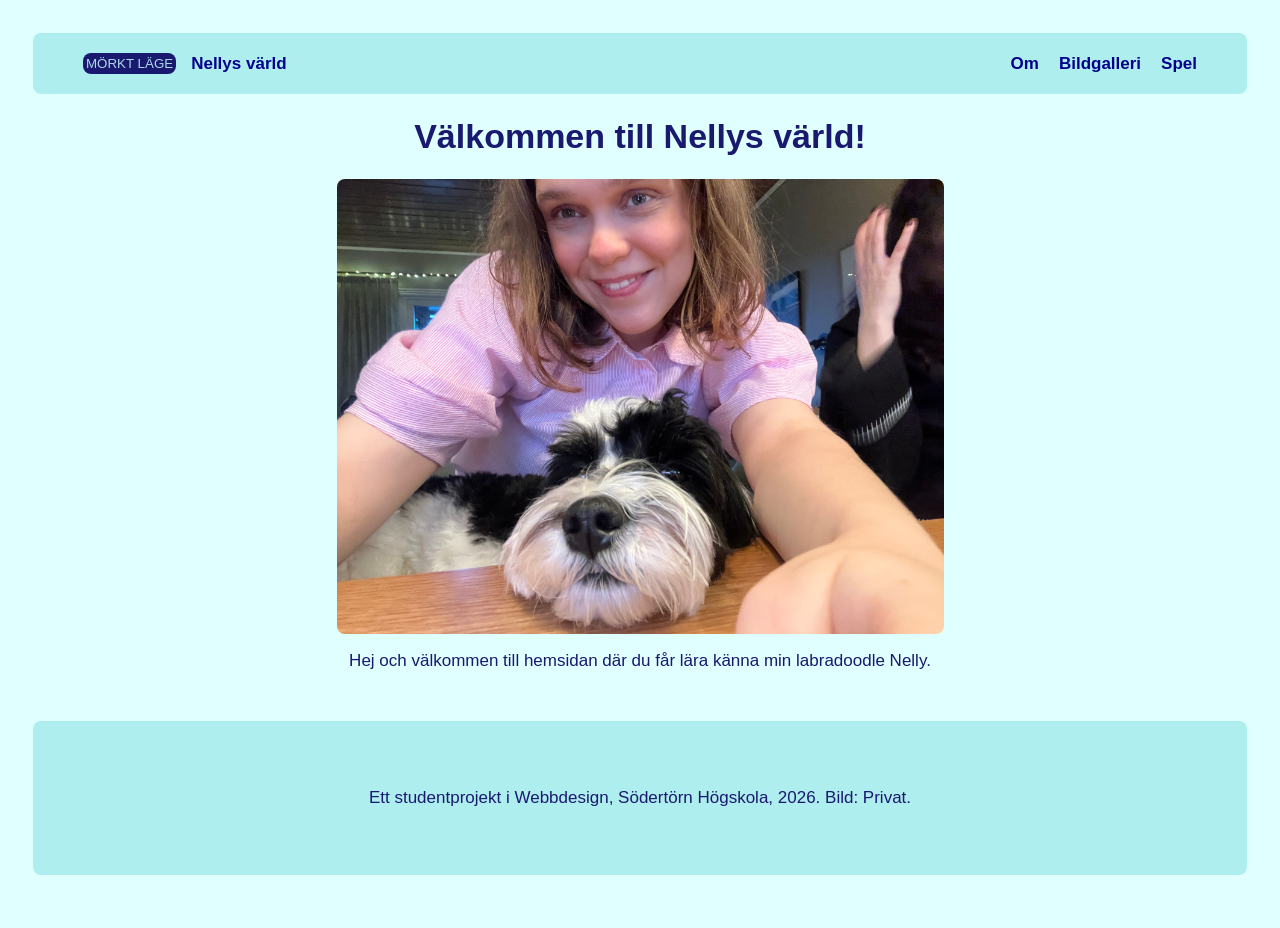
<file: index.html>
<!doctype html>
<html lang="sv">
  <head>
    <meta charset="UTF-8" />
    <meta name="viewport" content="width=device-width, initial-scale=1.0" />
    <title>Nellys värld</title>

    <!-- Favicon -->
    <link rel="icon" type="image/x-icon" href="./images/Dog_Paw_Print.png" />

    <!-- Style sheet -->
    <link rel="stylesheet" href="styles.css" />

    <!-- JavaScript -->
    <script src="scripts.js"></script>
  </head>

  <body>
     <!-- Header -->
    <header>
      <div class="header-left">
        <button id="dark-button" onclick="toggleDarkMode()">MÖRKT LÄGE</button> <!-- Dark-mode -->
        <a href="index.html">Nellys värld</a>
      </div>

      <!-- Navigation -->
      <nav>
        <a href="about.html">Om </a>
        <a href="galleri.html">Bildgalleri </a>
        <a href="godis.html">Spel </a>
      </nav>
    </header>

    <!-- Main content -->
    <main>
      <h1>Välkommen till Nellys värld!</h1>

      <section>
        <div id="image-container">
          <img
            src="./images/jagochnelly.jpg"
            alt="Labradoodlen Nelly och jag."
          />
        </div>

        <p>
          Hej och välkommen till hemsidan där du får lära känna min labradoodle Nelly.
        </p>
      </section>
    </main>

    <!-- Footer -->
    <footer>
      <p>
        Ett studentprojekt i Webbdesign, Södertörn Högskola, 2026. Bild: Privat.
      </p>
    </footer>
  </body>
</html>
</file>
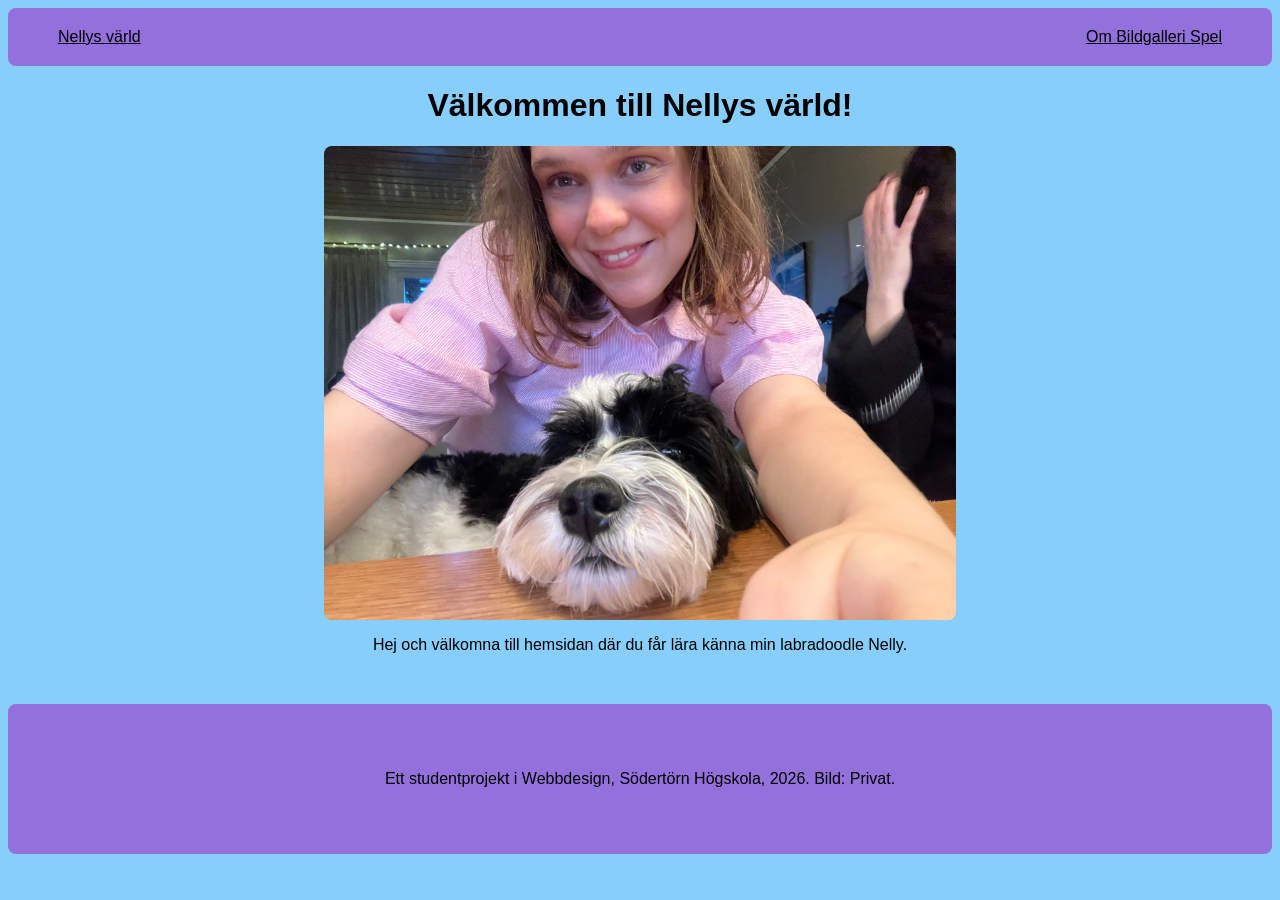
<file: Webbdesign/index.html>
<!doctype html>
<html lang="sv">
  <head>
    <meta charset="UTF-8" />
    <meta name="viewport" content="width=device-width, initial-scale=1.0" />
    <title>Nellys värld</title>

    <!-- Favicon -->
    <link rel="icon" type="image/x-icon" href="./images/Nellyfotboll.jpg" />

    <!-- Style sheet -->
    <link rel="stylesheet" href="styles.css" />
  </head>

  <body>
    <!-- Header -->
    <header>
      <a href="index.html">Nellys värld</a>

      <!-- Navigation -->
      <nav>
        <a href="about.html">Om </a>
        <a href="galleri.html">Bildgalleri </a>
        <a href="godis.html">Spel </a>
      </nav>
    </header>

    <!-- Main content -->
    <main>
      <h1>Välkommen till Nellys värld!</h1>

      <!-- Sektion 1 -->
      <section>
        <div id="image-container">
          <img
            src="./images/Jag och Nelly.jpg"
            alt="Labradoodlen Nelly och jag."
          />
        </div>

        <p>
          Hej och välkomna till hemsidan där du får lära känna min labradoodle
          Nelly.
        </p>
      </section>
    </main>

    <!-- Footer -->
    <footer>
      <p>
        Ett studentprojekt i Webbdesign, Södertörn Högskola, 2026. Bild: Privat.
      </p>
    </footer>
  </body>
</html>
</file>
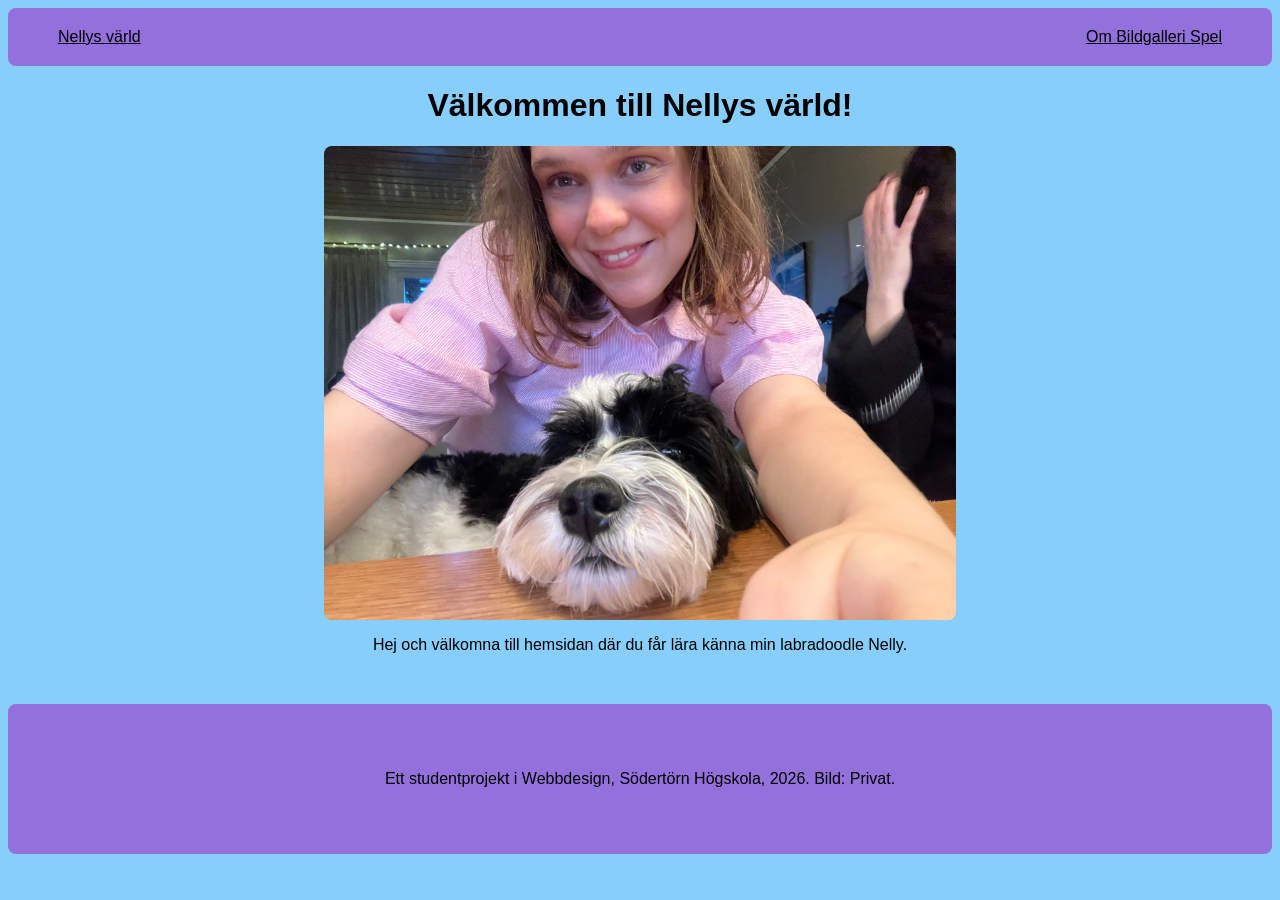
<file: Webbdesign/pages/index.html>
<!doctype html>
<html lang="sv">
  <head>
    <meta charset="UTF-8" />
    <meta name="viewport" content="width=device-width, initial-scale=1.0" />
    <title>Nellys värld</title>

    <!-- Favicon -->
    <link rel="icon" type="image/x-icon" href="../images/Nellyfotboll.jpg" />

    <!-- Style sheet -->
    <link rel="stylesheet" href="../styles/styles.css" />
  </head>

  <body>
    <!-- Header -->
    <header>
      <a href="index.html">Nellys värld</a>

      <!-- Navigation -->
      <nav>
        <a href="about.html">Om </a>
        <a href="galleri.html">Bildgalleri </a>
        <a href="godis.html">Spel </a>
      </nav>
    </header>

    <!-- Main content -->
    <main>
      <h1>Välkommen till Nellys värld!</h1>

      <!-- Sektion 1 -->
      <section>
        <div id="image-container">
          <img
            src="../images/Jag och Nelly.jpg"
            alt="Labradoodlen Nelly och jag."
          />
        </div>

        <p>
          Hej och välkomna till hemsidan där du får lära känna min labradoodle
          Nelly.
        </p>
      </section>
    </main>

    <!-- Footer -->
    <footer>
      <p>
        Ett studentprojekt i Webbdesign, Södertörn Högskola, 2026. Bild: Privat.
      </p>
    </footer>
  </body>
</html>
</file>
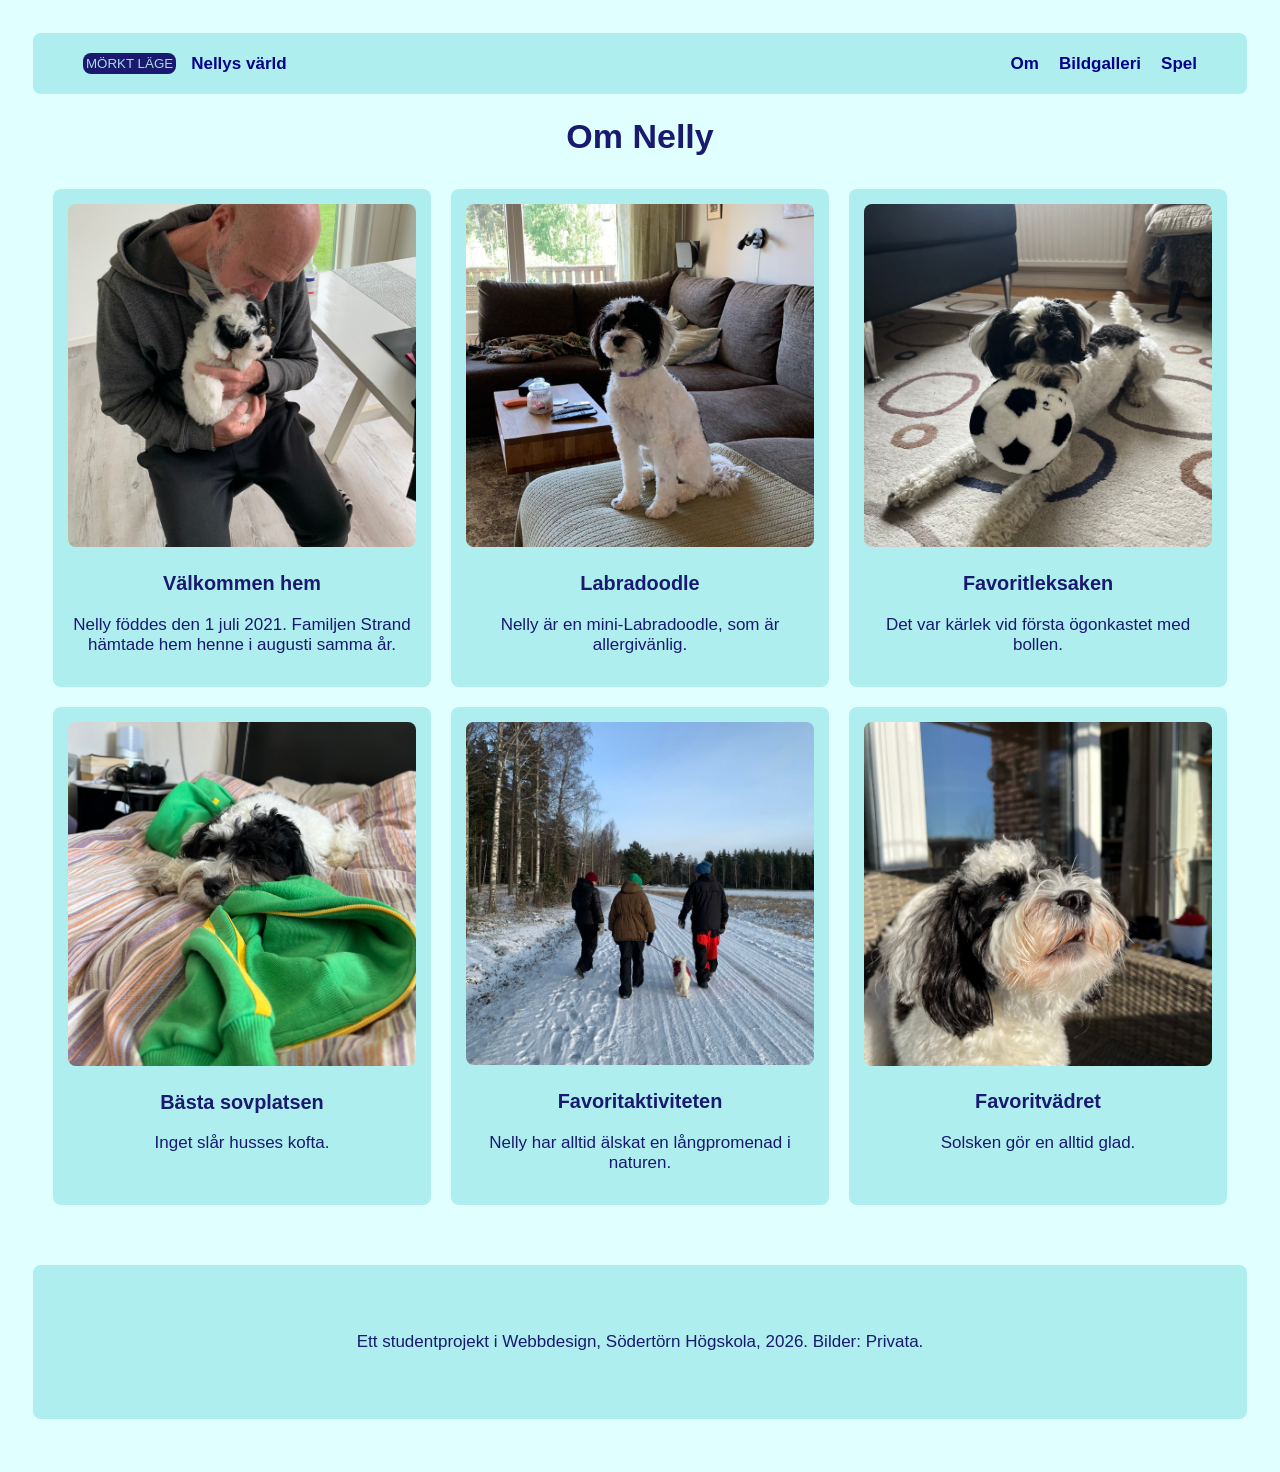
<file: about.html>
<!doctype html>
<html lang="sv">
  <head>
    <meta charset="UTF-8" />
    <meta name="viewport" content="width=device-width, initial-scale=1.0" />
    <title>Nellys värld</title>

    <!-- Favicon -->
    <link rel="icon" type="image/x-icon" href="./images/Dog_Paw_Print.png" />

    <!-- Style sheet -->
    <link rel="stylesheet" href="styles.css" />

    <!-- JavaScript -->
    <script src="scripts.js"></script>
  </head>

  <body>
    <!-- Header -->
    <header>
      <div class="header-left">
        <button id="dark-button" onclick="toggleDarkMode()">MÖRKT LÄGE</button> <!-- Dark-mode -->
        <a href="index.html">Nellys värld</a>
      </div>

      <!-- Navigation -->
      <nav>
        <a href="about.html">Om </a>
        <a href="galleri.html">Bildgalleri </a>
        <a href="godis.html">Spel </a>
      </nav>
    </header>

    <!-- Main content -->
    <main>
      <div class="center-text">
        <h1>Om Nelly</h1>
      </div>

      <!-- Faktarutor -->
      <section>
        <div class="ruta-container">
          <article>
            <img src="./images/välkommenhem.jpeg" alt="Nelly som valp." />
            <h3>Välkommen hem</h3>
            <p>
              Nelly föddes den 1 juli 2021. Familjen Strand hämtade hem henne i
              augusti samma år.
            </p>
          </article>

          <article>
            <img src="./images/Nellyhela.jpg" alt="Nelly poserar." />
            <h3>Labradoodle</h3>
            <p>Nelly är en mini-Labradoodle, som är allergivänlig.</p>
          </article>

          <article>
            <img
              src="./images/Nellyfotboll.jpg"
              alt="Nelly leker med en fotboll."
            />
            <h3>Favoritleksaken</h3>
            <p>Det var kärlek vid första ögonkastet med bollen.</p>
          </article>

          <article>
            <img
              src="./images/husseskofta.jpg"
              alt="Nelly sover på husses kofta."
            />
            <h3>Bästa sovplatsen</h3>
            <p>Inget slår husses kofta.</p>
          </article>

          <article>
            <img
              src="./images/Favoritaktiviteten.jpg"
              alt="Nelly ute på promenad i naturen."
            />
            <h3>Favoritaktiviteten</h3>
            <p>Nelly har alltid älskat en långpromenad i naturen.</p>
          </article>

          <article>
            <img
              src="./images/Nelly sol.jpg"
              alt="Nelly kisar mot solskenet."
            />
            <h3>Favoritvädret</h3>
            <p>Solsken gör en alltid glad.</p>
          </article>
        </div>
      </section>
    </main>

    <!-- Footer -->
    <footer>
      <p>
        Ett studentprojekt i Webbdesign, Södertörn Högskola, 2026. Bilder:
        Privata.
      </p>
    </footer>
  </body>
</html>
</file>
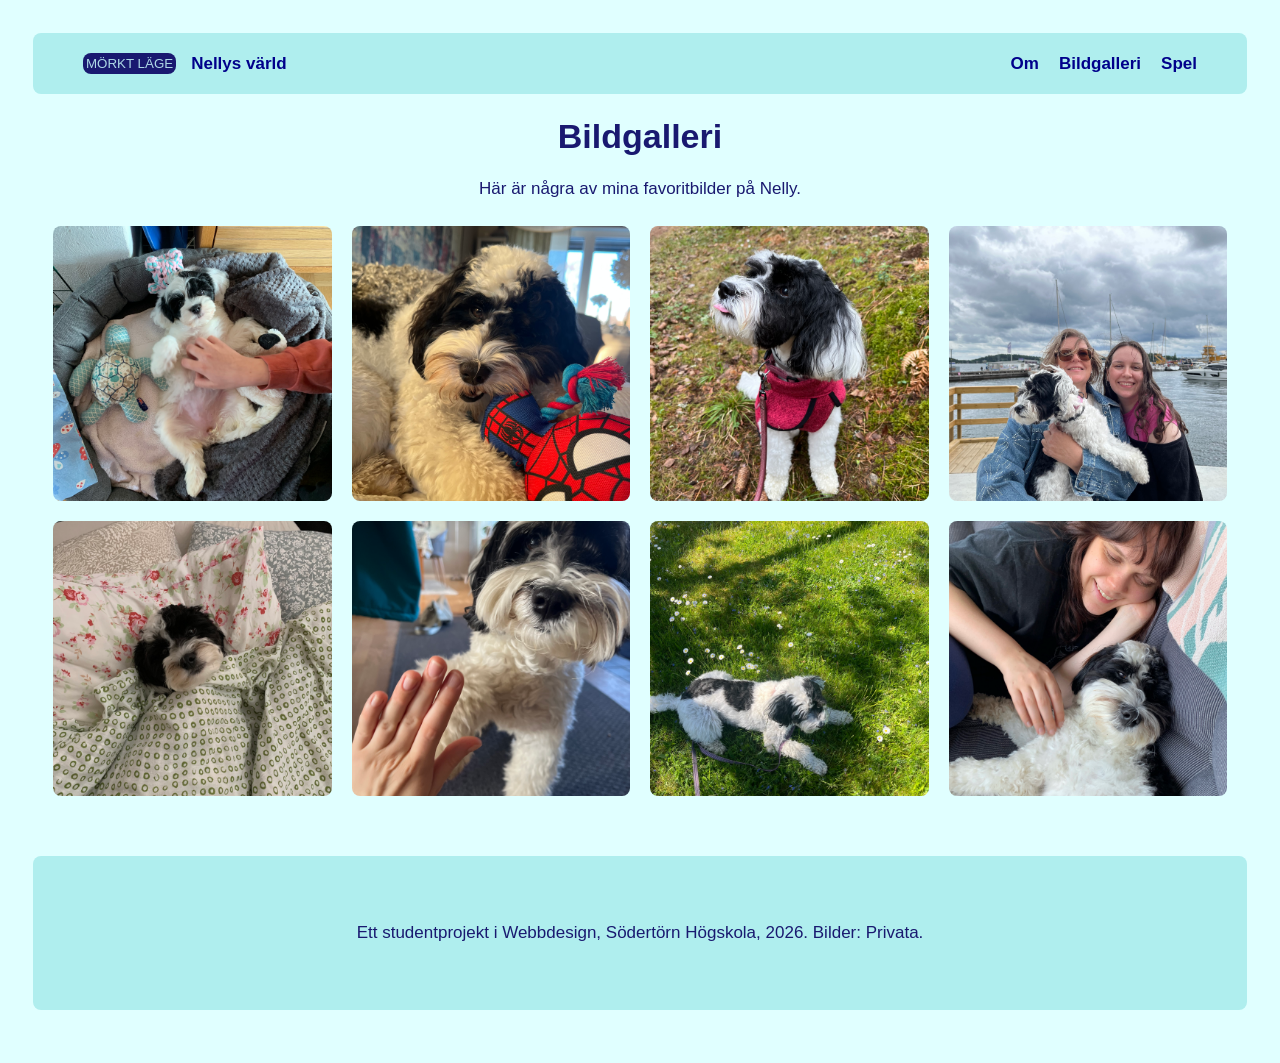
<file: galleri.html>
<!doctype html>
<html lang="sv">
  <head>
    <meta charset="UTF-8" />
    <meta name="viewport" content="width=device-width, initial-scale=1.0" />
    <title>Nellys värld</title>

    <!-- Favicon -->
    <link rel="icon" type="image/x-icon" href="./images/Dog_Paw_Print.png" />

    <!-- Style sheet -->
    <link rel="stylesheet" href="styles.css" />

    <!-- JavaScript -->
    <script src="scripts.js"></script>
  </head>

  <body>
    <!-- Header -->
    <header>
      <div class="header-left">
        <button id="dark-button" onclick="toggleDarkMode()">MÖRKT LÄGE</button> <!-- Dark-mode -->
        <a href="index.html">Nellys värld</a>
      </div>

      <!-- Navigation -->
      <nav>
        <a href="about.html">Om </a>
        <a href="galleri.html">Bildgalleri </a>
        <a href="godis.html">Spel </a>
      </nav>
    </header>

    <!-- Main content -->
    <main>
      <div class="center-text">
        <h1>Bildgalleri</h1>

        <p>Här är några av mina favoritbilder på Nelly.</p>
      </div>

      <!-- Bildgalleri -->
      <div class="galleri-container">
        <img src="./images/Nelly1.jpg" alt="Nelly ligger på rygg." />
        <img src="./images/Nelly11.jpg" alt="Nelly leker." />
        <img src="./images/Nelly5.jpg" alt="Nelly lipar." />
        <img src="./images/Nelly13.jpg" alt="Nelly i mattes famn." />
        <img src="./images/Labradoodle.jpg" alt="Nelly inbäddad i sängen." />
        <img src="./images/Nelly4.jpg" alt="Nelly gör vacker tass." />
        <img src="./images/Nelly7.jpg" alt="Nelly chillar på en äng." />
        <img src="./images/Nelly9.JPG" alt="Nelly gosar med matte." />
      </div>
    </main>

    <!-- Footer -->
    <footer>
      <p>
        Ett studentprojekt i Webbdesign, Södertörn Högskola, 2026. Bilder:
        Privata.
      </p>
    </footer>
  </body>
</html>
</file>
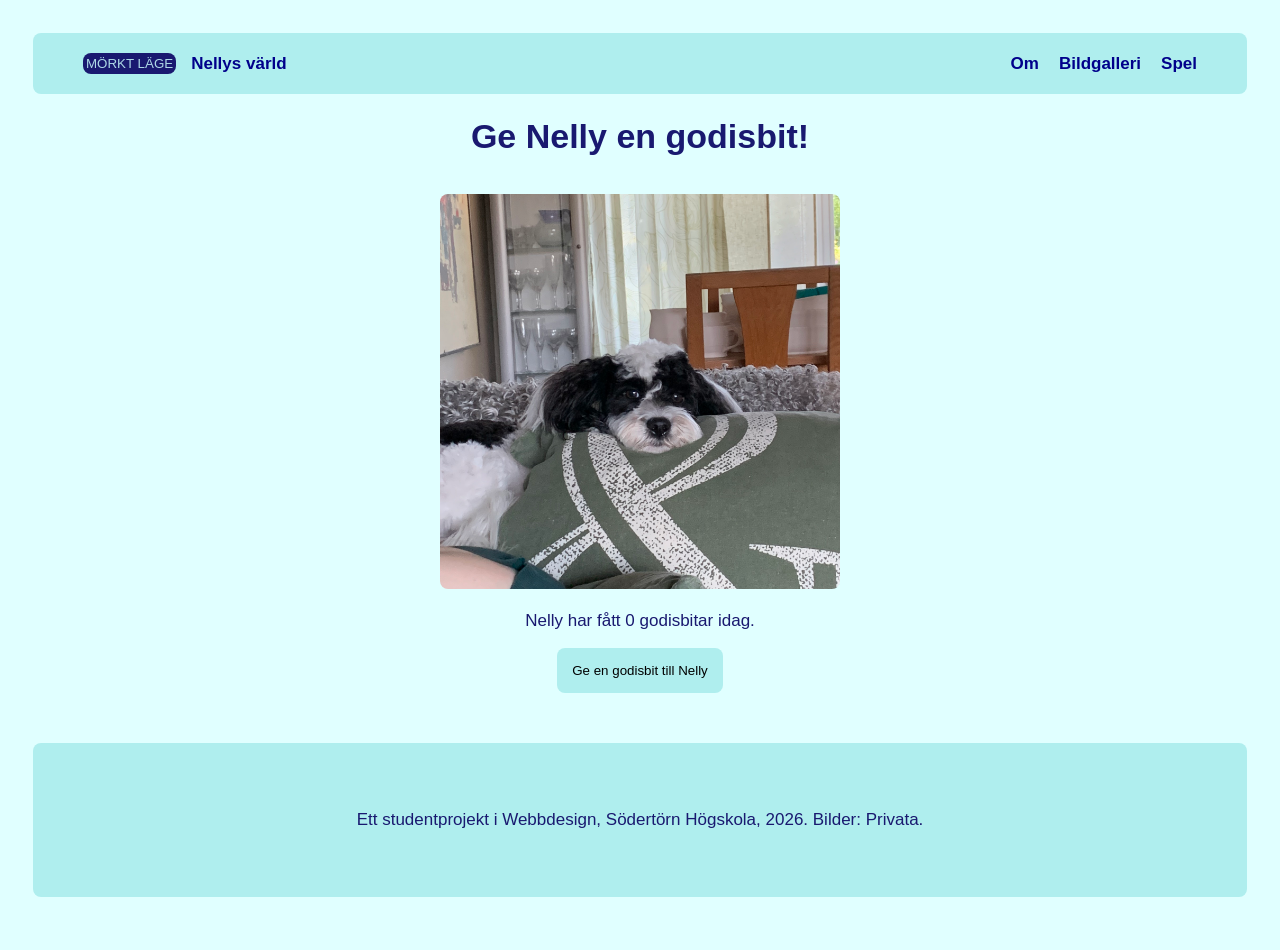
<file: godis.html>
<!doctype html>
<html lang="sv">
  <head>
    <meta charset="UTF-8" />
    <meta name="viewport" content="width=device-width, initial-scale=1.0" />
    <title>Nellys värld</title>

    <!-- Favicon -->
    <link rel="icon" type="image/x-icon" href="./images/Dog_Paw_Print.png" />

    <!-- Style sheet -->
    <link rel="stylesheet" href="styles.css" />

    <!-- JavaScript -->
    <script src="scripts.js"></script>
  </head>

  <body>
    <!-- Header -->
    <header>
      <div class="header-left">
        <button id="dark-button" onclick="toggleDarkMode()">MÖRKT LÄGE</button> <!-- Dark-mode -->
        <a href="index.html">Nellys värld</a>
      </div>

      <!-- Navigation -->
      <nav>
        <a href="about.html">Om </a>
        <a href="galleri.html">Bildgalleri </a>
        <a href="godis.html">Spel </a>
      </nav>
    </header>

    <!-- Interaktivt spel med Javascript -->
    <main class="center-text">
      <h1>Ge Nelly en godisbit!</h1>

      <img
        id="nelly-bild"
        src="./images/Nelly12.jpg"
        alt="Nelly väntar på godis."
      />

      <p>Nelly har fått&nbsp;<span id="antal">0</span>&nbsp;godisbitar idag.</p>

      <button id="button" onclick="geGodis()">Ge en godisbit till Nelly</button>

      <p id="meddelande"></p>
    </main>

    <!-- Footer -->
    <footer>
      <p>
        Ett studentprojekt i Webbdesign, Södertörn Högskola, 2026. Bilder:
        Privata.
      </p>
    </footer>
  </body>
</html>
</file>
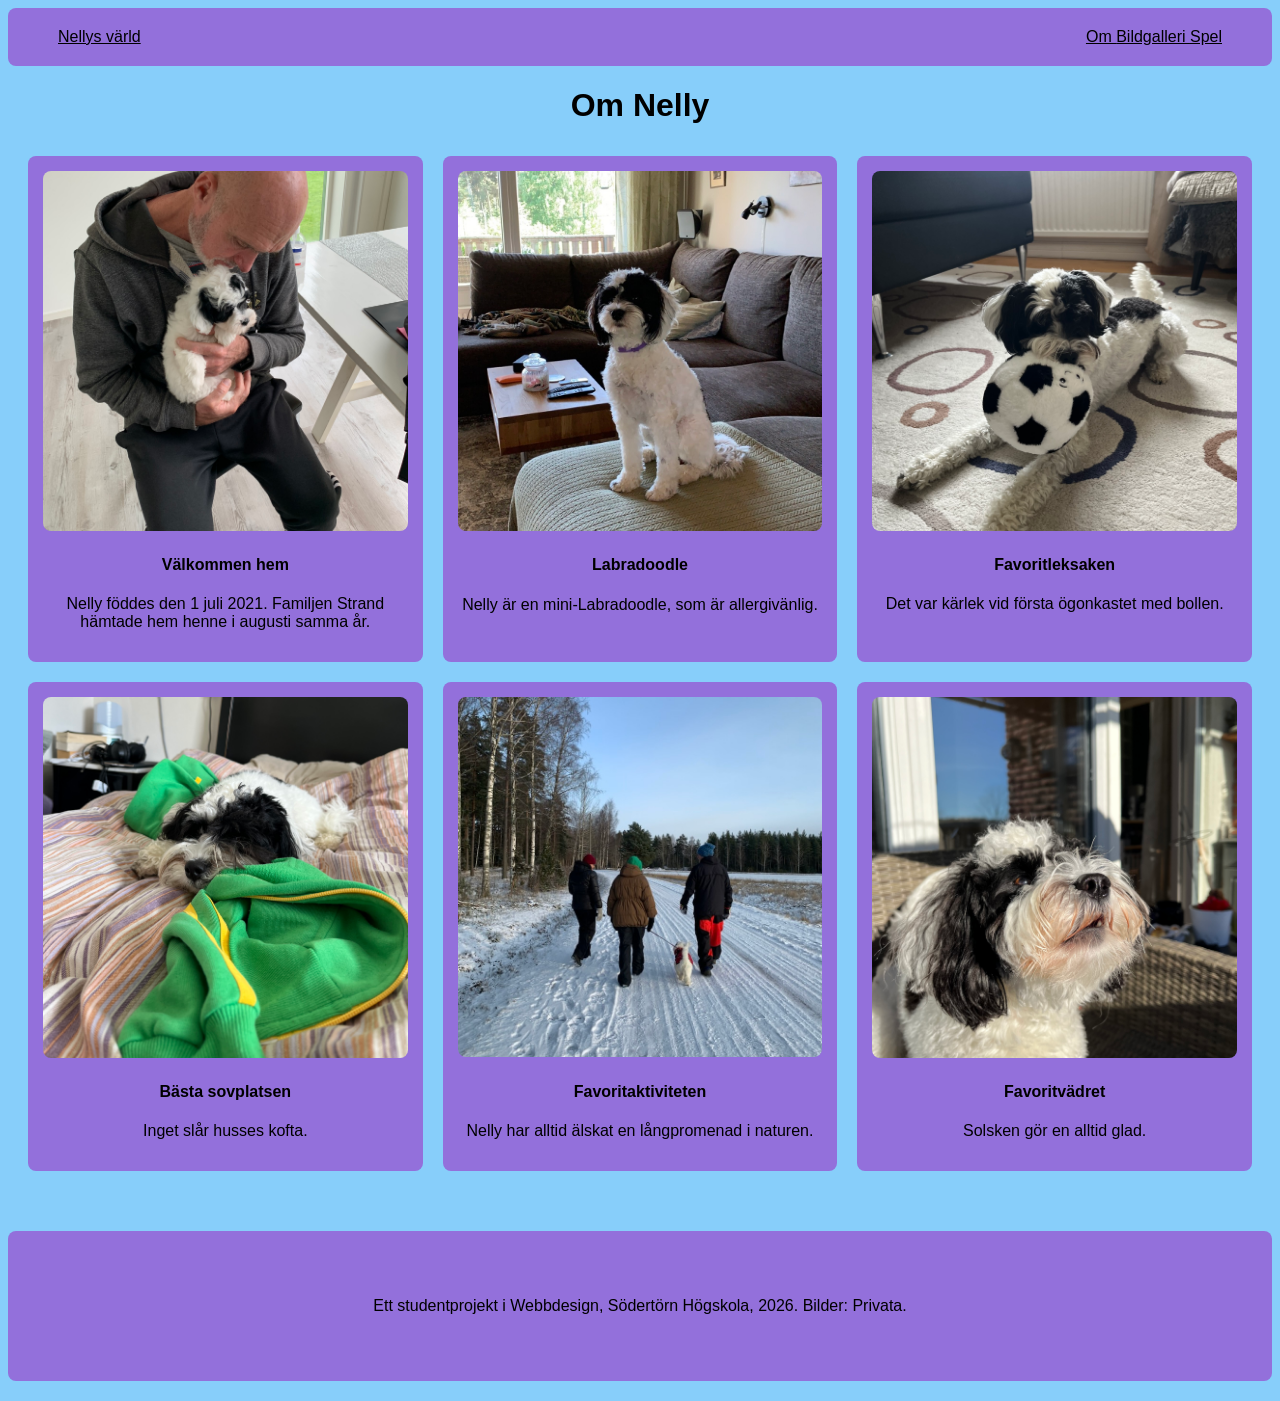
<file: Webbdesign/about.html>
<!doctype html>
<html lang="sv">
  <head>
    <meta charset="UTF-8" />
    <meta name="viewport" content="width=device-width, initial-scale=1.0" />
    <title>Nellys värld</title>

    <!-- Favicon -->
    <link rel="icon" type="image/x-icon" href="./images/Nellyfotboll.jpg" />

    <!-- Style sheet -->
    <link rel="stylesheet" href="styles.css" />
  </head>

  <body>
    <!-- Header -->
    <header>
      <a href="index.html">Nellys värld</a>

      <!-- Navigation -->
      <nav>
        <a href="about.html">Om </a>
        <a href="galleri.html">Bildgalleri </a>
        <a href="godis.html">Spel </a>
      </nav>
    </header>

    <!-- Main content -->
    <main>
      <div class="center-text">
        <h1>Om Nelly</h1>
      </div>

      <section>
        <div class="ruta-container">
          <article>
            <img src="./images/Välkommen hem.jpeg" alt="Nelly som valp." />
            <h4>Välkommen hem</h4>
            <p>
              Nelly föddes den 1 juli 2021. Familjen Strand hämtade hem henne i
              augusti samma år.
            </p>
          </article>

          <article>
            <img src="./images/Nellyhela.jpg" alt="Nelly poserar." />
            <h4>Labradoodle</h4>
            <p>Nelly är en mini-Labradoodle, som är allergivänlig.</p>
          </article>

          <article>
            <img
              src="./images/Nellyfotboll.jpg"
              alt="Nelly leker med en fotboll."
            />
            <h4>Favoritleksaken</h4>
            <p>Det var kärlek vid första ögonkastet med bollen.</p>
          </article>

          <article>
            <img
              src="./images/Husses kofta.jpg"
              alt="Nelly sover på husses kofta."
            />
            <h4>Bästa sovplatsen</h4>
            <p>Inget slår husses kofta.</p>
          </article>

          <article>
            <img
              src="./images/Favoritaktiviteten.jpg"
              alt="Nelly ute på promenad i naturen."
            />
            <h4>Favoritaktiviteten</h4>
            <p>Nelly har alltid älskat en långpromenad i naturen.</p>
          </article>

          <article>
            <img
              src="./images/Nelly sol.jpg"
              alt="Nelly kisar mot solskenet."
            />
            <h4>Favoritvädret</h4>
            <p>Solsken gör en alltid glad.</p>
          </article>
        </div>
      </section>
    </main>

    <!-- Footer -->
    <footer>
      <p>
        Ett studentprojekt i Webbdesign, Södertörn Högskola, 2026. Bilder:
        Privata.
      </p>
    </footer>
  </body>
</html>
</file>
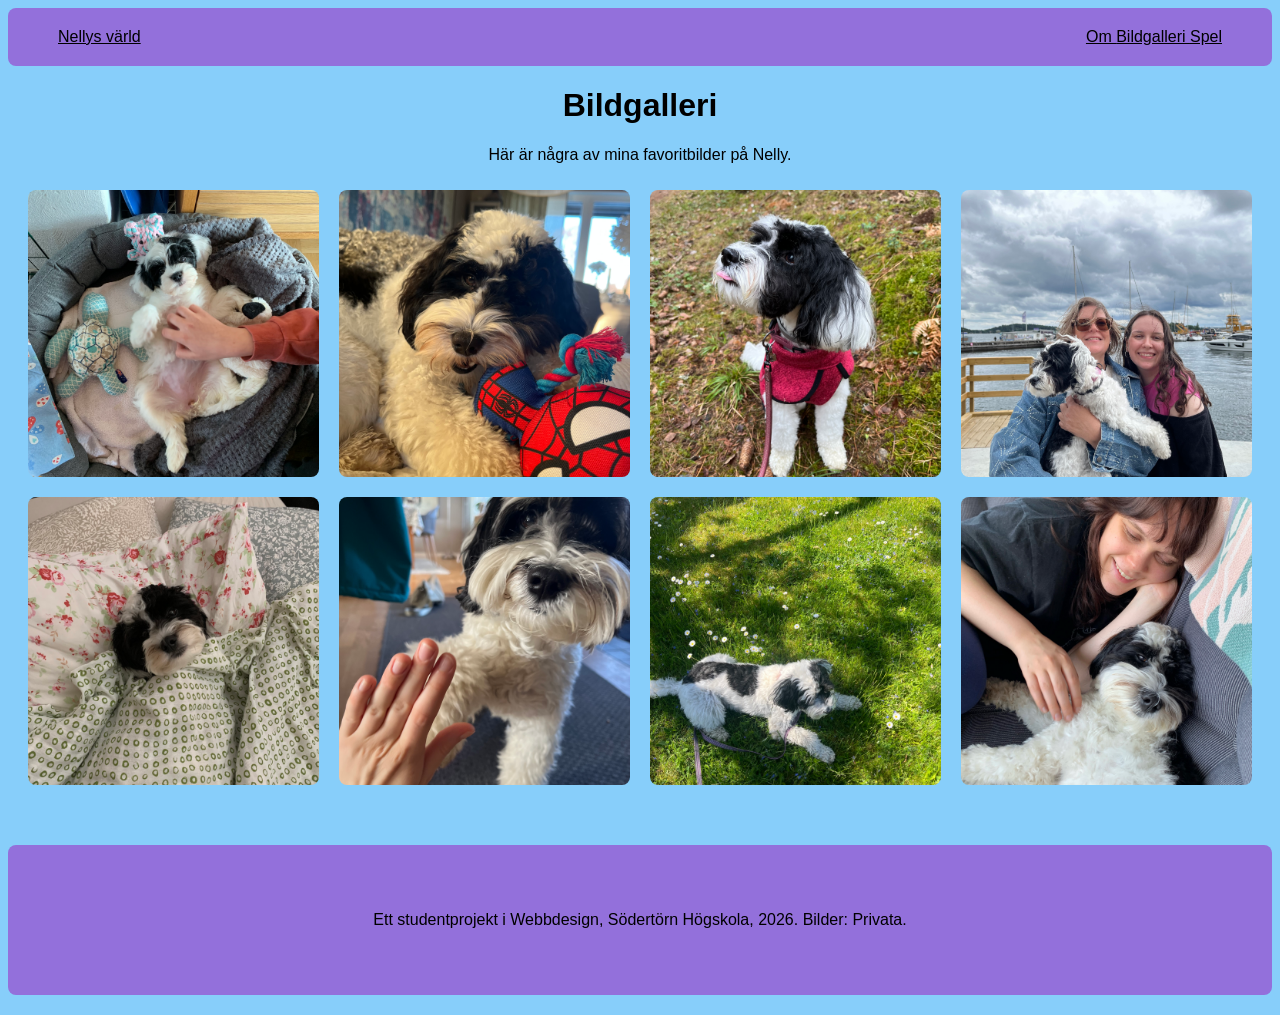
<file: Webbdesign/galleri.html>
<!doctype html>
<html lang="sv">
  <head>
    <meta charset="UTF-8" />
    <meta name="viewport" content="width=device-width, initial-scale=1.0" />
    <title>Nellys värld</title>

    <!-- Favicon -->
    <link rel="icon" type="image/x-icon" href="./images/Nellyfotboll.jpg" />

    <!-- Style sheet -->
    <link rel="stylesheet" href="styles.css" />
  </head>

  <body>
    <!-- Header -->
    <header>
      <a href="index.html">Nellys värld</a>

      <!-- Navigation -->
      <nav>
        <a href="about.html">Om </a>
        <a href="galleri.html">Bildgalleri </a>
        <a href="godis.html">Spel </a>
      </nav>
    </header>

    <!-- Main content -->
    <main>
      <div class="center-text">
        <h1>Bildgalleri</h1>

        <p>Här är några av mina favoritbilder på Nelly.</p>
      </div>

      <!-- Bildgalleri -->
      <div class="galleri-container">
        <img src="./images/Nelly1.jpg" alt="Nelly ligger på rygg." />
        <img src="./images/Nelly11.jpg" alt="Nelly leker." />
        <img src="./images/Nelly5.jpg" alt="Nelly lipar." />
        <img src="./images/Nelly13.jpg" alt="Nelly i mattes famn." />
        <img src="./images/Labradoodle.jpg" alt="Nelly inbäddad i sängen." />
        <img src="./images/Nelly4.jpg" alt="Nelly gör vacker tass." />
        <img src="./images/Nelly7.jpg" alt="Nelly chillar på en äng." />
        <img src="./images/Nelly9.JPG" alt="Nelly gosar." />
      </div>
    </main>

    <!-- Footer -->
    <footer>
      <p>
        Ett studentprojekt i Webbdesign, Södertörn Högskola, 2026. Bilder:
        Privata.
      </p>
    </footer>
  </body>
</html>
</file>
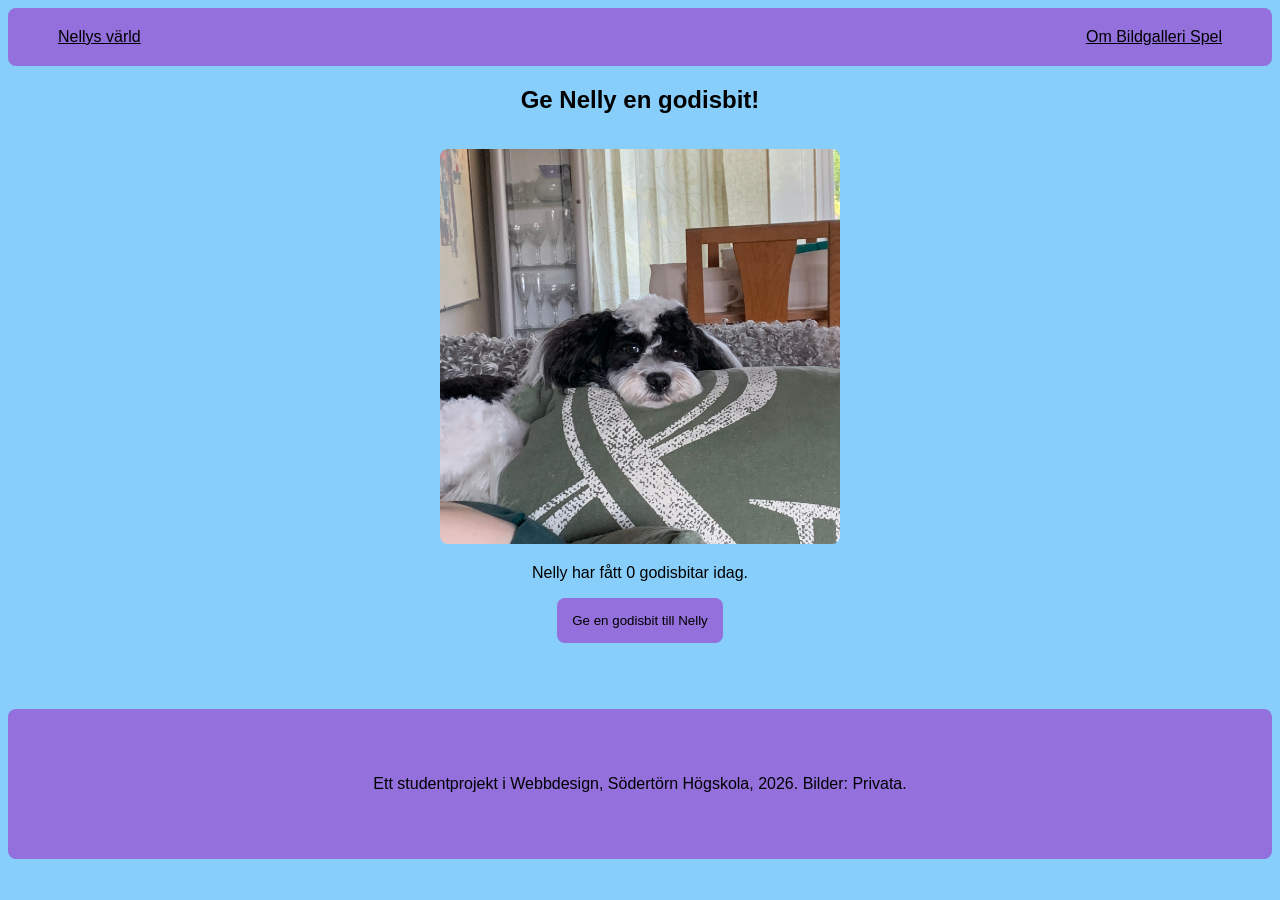
<file: Webbdesign/godis.html>
<!doctype html>
<html lang="sv">
  <head>
    <meta charset="UTF-8" />
    <meta name="viewport" content="width=device-width, initial-scale=1.0" />
    <title>Nellys värld</title>

    <!-- Favicon -->
    <link rel="icon" type="image/x-icon" href="./images/Nellyfotboll.jpg" />

    <!-- Style sheet -->
    <link rel="stylesheet" href="styles.css" />

    <!-- JavaScript -->
    <script src="scripts.js"></script>
  </head>

  <body>
    <!-- Header -->
    <header>
      <a href="index.html">Nellys värld</a>

      <!-- Navigation -->
      <nav>
        <a href="about.html">Om </a>
        <a href="galleri.html">Bildgalleri </a>
        <a href="godis.html">Spel </a>
      </nav>
    </header>

    <!-- Interaktivt spel med Javascript -->
    <main class="center-text">
      <h2>Ge Nelly en godisbit!</h2>

      <img
        id="nelly-bild"
        src="./images/Nelly12.jpg"
        alt="Nelly väntar på godis."
      />

      <p>Nelly har fått&nbsp;<span id="antal">0</span>&nbsp;godisbitar idag.</p>

      <button id="button" onclick="geGodis()">Ge en godisbit till Nelly</button>

      <p id="meddelande"></p>
    </main>

    <!-- Footer -->
    <footer>
      <p>
        Ett studentprojekt i Webbdesign, Södertörn Högskola, 2026. Bilder:
        Privata.
      </p>
    </footer>
  </body>
</html>
</file>
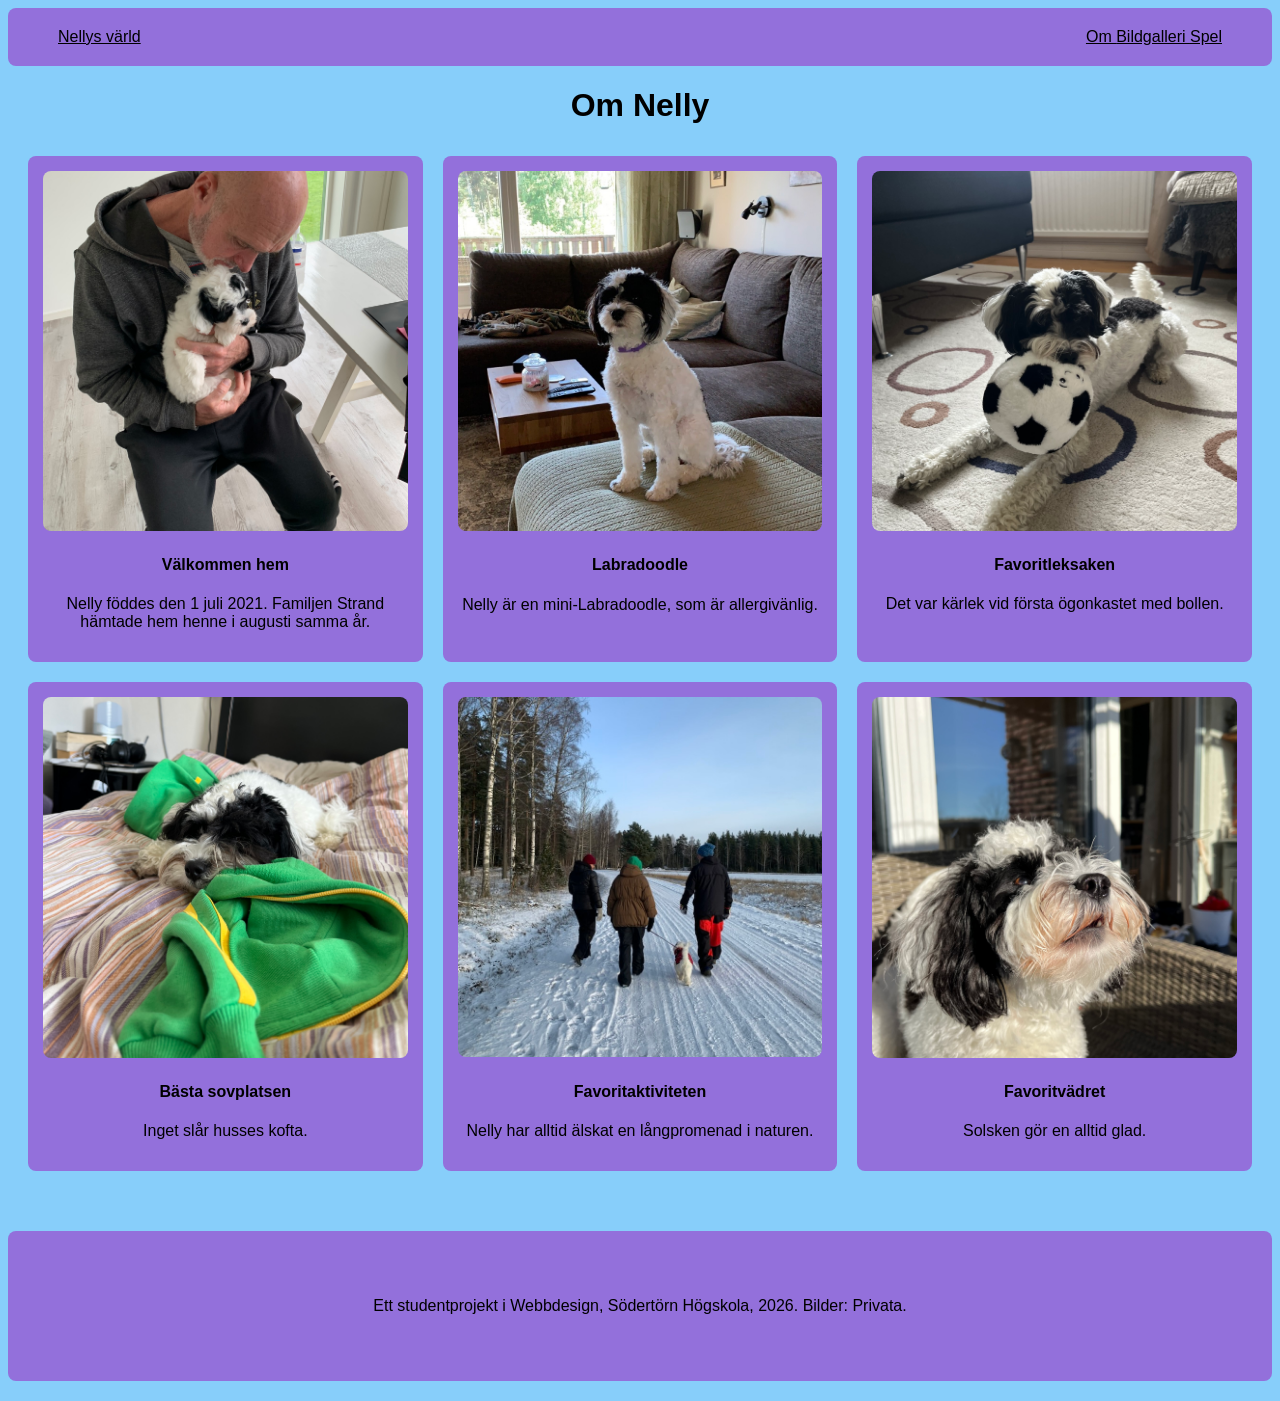
<file: Webbdesign/pages/about.html>
<!doctype html>
<html lang="sv">
  <head>
    <meta charset="UTF-8" />
    <meta name="viewport" content="width=device-width, initial-scale=1.0" />
    <title>Nellys värld</title>

    <!-- Favicon -->
    <link rel="icon" type="image/x-icon" href="../images/Nellyfotboll.jpg" />

    <!-- Style sheet -->
    <link rel="stylesheet" href="../styles/styles.css" />
  </head>

  <body>
    <!-- Header -->
    <header>
      <a href="index.html">Nellys värld</a>

      <!-- Navigation -->
      <nav>
        <a href="about.html">Om </a>
        <a href="galleri.html">Bildgalleri </a>
        <a href="godis.html">Spel </a>
      </nav>
    </header>

    <!-- Main content -->
    <main>
      <div class="center-text">
        <h1>Om Nelly</h1>
      </div>

      <section>
        <div class="ruta-container">
          <article>
            <img src="../images/Välkommen hem.jpeg" alt="Nelly som valp." />
            <h4>Välkommen hem</h4>
            <p>
              Nelly föddes den 1 juli 2021. Familjen Strand hämtade hem henne i
              augusti samma år.
            </p>
          </article>

          <article>
            <img src="../images/Nellyhela.jpg" alt="Nelly poserar." />
            <h4>Labradoodle</h4>
            <p>Nelly är en mini-Labradoodle, som är allergivänlig.</p>
          </article>

          <article>
            <img
              src="../images/Nellyfotboll.jpg"
              alt="Nelly leker med en fotboll."
            />
            <h4>Favoritleksaken</h4>
            <p>Det var kärlek vid första ögonkastet med bollen.</p>
          </article>

          <article>
            <img
              src="../images/Husses kofta.jpg"
              alt="Nelly sover på husses kofta."
            />
            <h4>Bästa sovplatsen</h4>
            <p>Inget slår husses kofta.</p>
          </article>

          <article>
            <img
              src="../images/Favoritaktiviteten.jpg"
              alt="Nelly ute på promenad i naturen."
            />
            <h4>Favoritaktiviteten</h4>
            <p>Nelly har alltid älskat en långpromenad i naturen.</p>
          </article>

          <article>
            <img
              src="../images/Nelly sol.jpg"
              alt="Nelly kisar mot solskenet."
            />
            <h4>Favoritvädret</h4>
            <p>Solsken gör en alltid glad.</p>
          </article>
        </div>
      </section>
    </main>

    <!-- Footer -->
    <footer>
      <p>
        Ett studentprojekt i Webbdesign, Södertörn Högskola, 2026. Bilder:
        Privata.
      </p>
    </footer>
  </body>
</html>
</file>
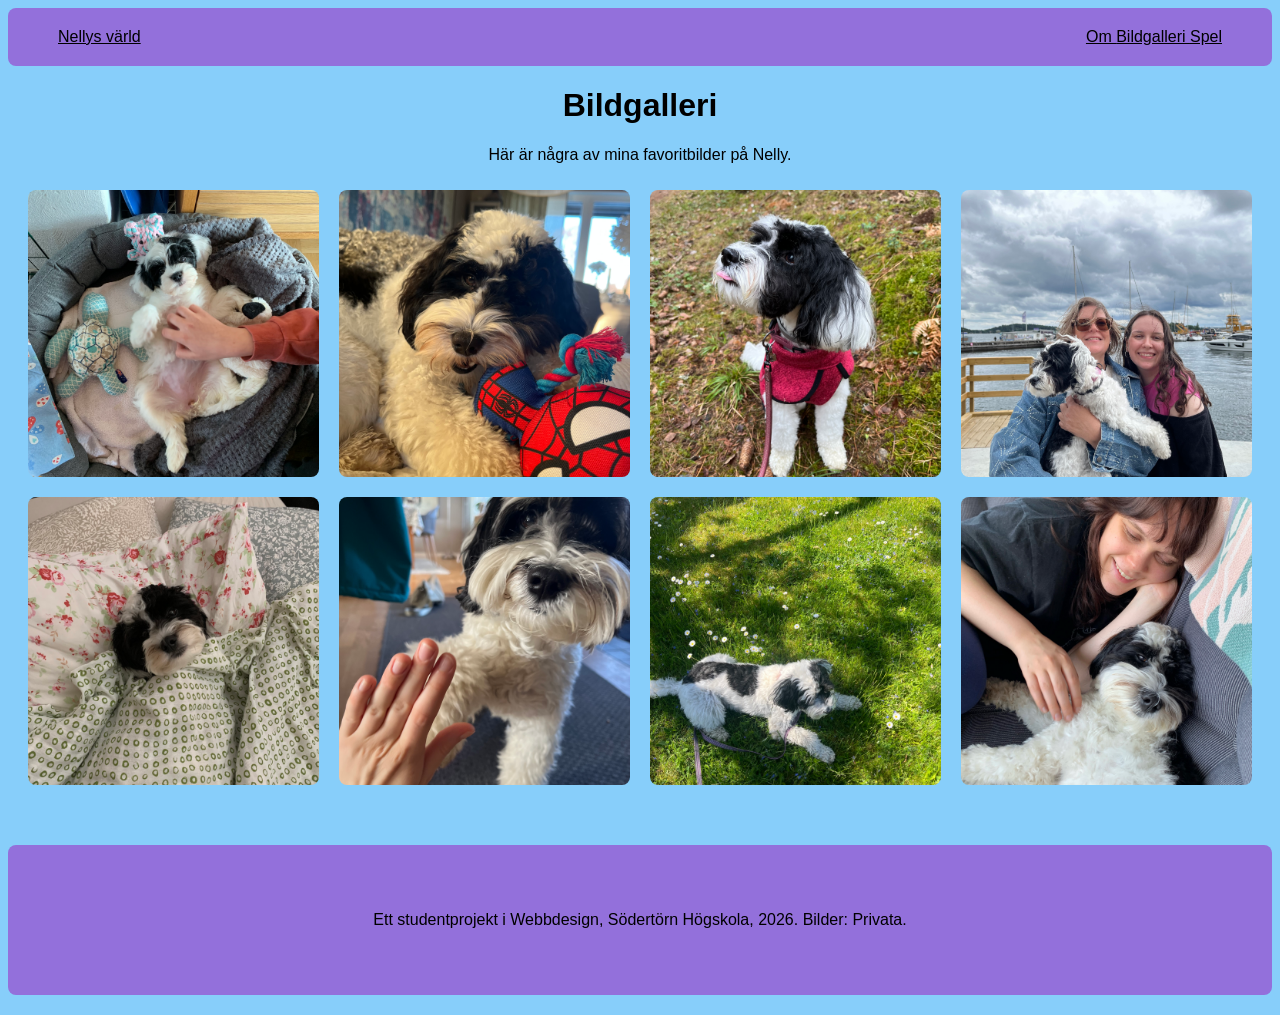
<file: Webbdesign/pages/galleri.html>
<!doctype html>
<html lang="sv">
  <head>
    <meta charset="UTF-8" />
    <meta name="viewport" content="width=device-width, initial-scale=1.0" />
    <title>Nellys värld</title>

    <!-- Favicon -->
    <link rel="icon" type="image/x-icon" href="../images/Nellyfotboll.jpg" />

    <!-- Style sheet -->
    <link rel="stylesheet" href="../styles/styles.css" />
  </head>

  <body>
    <!-- Header -->
    <header>
      <a href="index.html">Nellys värld</a>

      <!-- Navigation -->
      <nav>
        <a href="about.html">Om </a>
        <a href="galleri.html">Bildgalleri </a>
        <a href="godis.html">Spel </a>
      </nav>
    </header>

    <!-- Main content -->
    <main>
      <div class="center-text">
        <h1>Bildgalleri</h1>

        <p>Här är några av mina favoritbilder på Nelly.</p>
      </div>

      <!-- Bildgalleri -->
      <div class="galleri-container">
        <img src="../images/Nelly1.jpg" alt="Nelly ligger på rygg." />
        <img src="../images/Nelly11.jpg" alt="Nelly leker." />
        <img src="../images/Nelly5.jpg" alt="Nelly lipar." />
        <img src="../images/Nelly13.jpg" alt="Nelly i mattes famn." />
        <img src="../images/Labradoodle.jpg" alt="Nelly inbäddad i sängen." />
        <img src="../images/Nelly4.jpg" alt="Nelly gör vacker tass." />
        <img src="../images/Nelly7.jpg" alt="Nelly chillar på en äng." />
        <img src="../images/Nelly9.JPG" alt="Nelly gosar." />
      </div>
    </main>

    <!-- Footer -->
    <footer>
      <p>
        Ett studentprojekt i Webbdesign, Södertörn Högskola, 2026. Bilder:
        Privata.
      </p>
    </footer>
  </body>
</html>
</file>
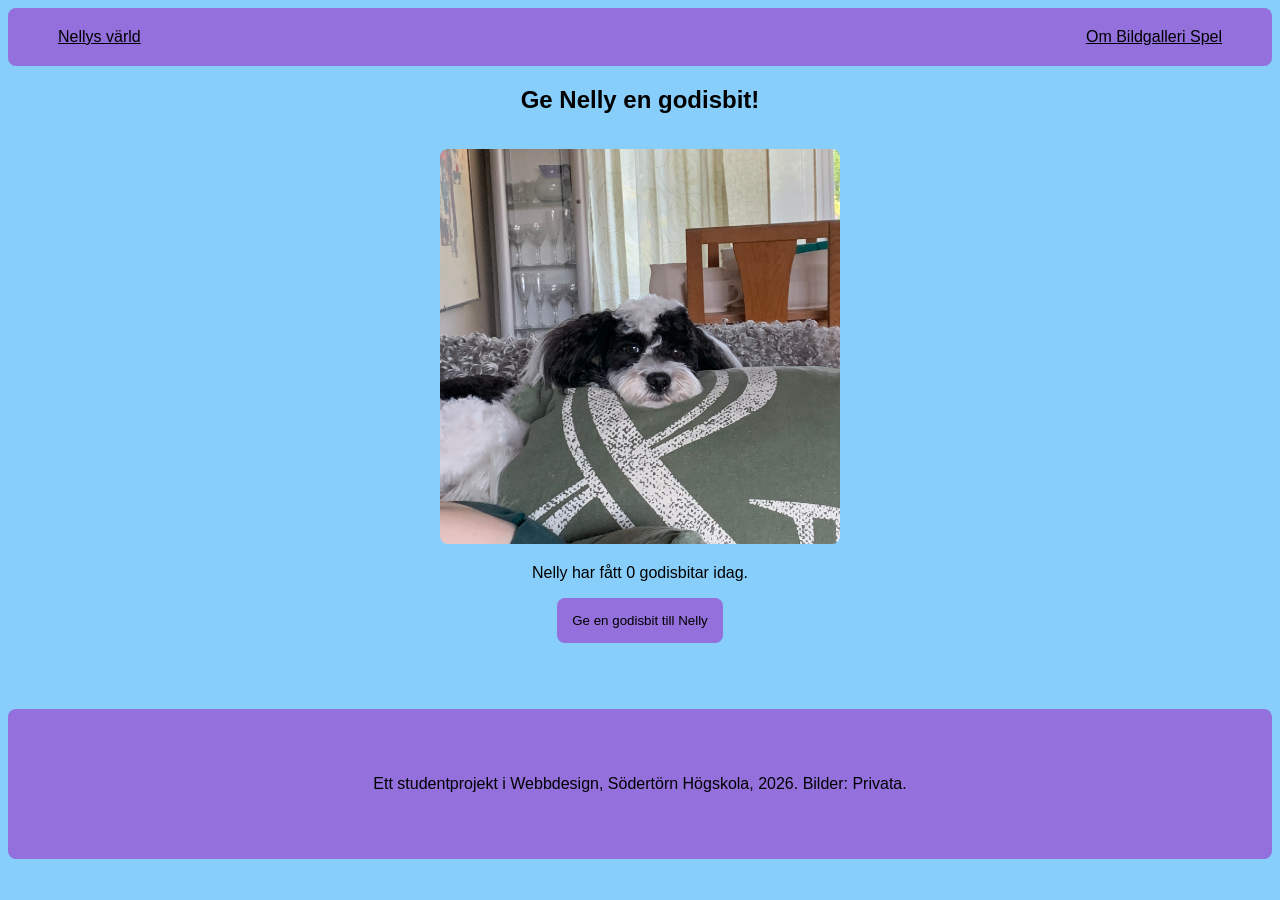
<file: Webbdesign/pages/godis.html>
<!doctype html>
<html lang="sv">
  <head>
    <meta charset="UTF-8" />
    <meta name="viewport" content="width=device-width, initial-scale=1.0" />
    <title>Nellys värld</title>

    <!-- Favicon -->
    <link rel="icon" type="image/x-icon" href="../images/Nellyfotboll.jpg" />

    <!-- Style sheet -->
    <link rel="stylesheet" href="../styles/styles.css" />

    <!-- JavaScript -->
    <script src="../scripts/scripts.js"></script>
  </head>

  <body>
    <!-- Header -->
    <header>
      <a href="index.html">Nellys värld</a>

      <!-- Navigation -->
      <nav>
        <a href="about.html">Om </a>
        <a href="galleri.html">Bildgalleri </a>
        <a href="godis.html">Spel </a>
      </nav>
    </header>

    <!-- Interaktivt spel med Javascript -->
    <main class="center-text">
      <h2>Ge Nelly en godisbit!</h2>

      <img
        id="nelly-bild"
        src="../images/Nelly12.jpg"
        alt="Nelly väntar på godis."
      />

      <p>Nelly har fått&nbsp;<span id="antal">0</span>&nbsp;godisbitar idag.</p>

      <button id="button" onclick="geGodis()">Ge en godisbit till Nelly</button>

      <p id="meddelande"></p>
    </main>

    <!-- Footer -->
    <footer>
      <p>
        Ett studentprojekt i Webbdesign, Södertörn Högskola, 2026. Bilder:
        Privata.
      </p>
    </footer>
  </body>
</html>
</file>
<file: styles.css>
/* Whole website styling */
body {
  padding: 25px;
  background-color: lightcyan;
  font-family: Tahoma, sans-serif;
  color: midnightblue;
  font-size: 17px;
}

/* Navigation styling */
nav {
  display: flex;
  align-items: center;
  gap: 20px;
}

nav a {
  color: darkblue;
  text-decoration: none;
  font-weight: bold;
}

nav a:hover {
  text-decoration: underline;
}

/* Text styling */
h1 {
  text-align: center;
}

p {
  text-align: center;
}

.center-text {
  text-align: center;
}

/* Images styling */
img {
  width: 50%;
  height: 50%;
  border-radius: 8px;
}

#image-container {
  display: flex;
  justify-content: center;
  align-items: center;
}

#nelly-bild {
  width: 400px;
  height: auto;
  border-radius: 8px;
  margin-top: 15px;
}

.ruta-container img {
  width: 100%;
  height: auto;
}

.galleri-container img {
  width: 100%;
  height: auto;
  object-fit: cover;
  border-radius: 8px;
}

/* Layout styling */
.ruta-container {
  display: grid;
  grid-template-columns: repeat(3, 1fr);
  gap: 20px;
  max-width: 2000px;
  margin: 10px;
  padding: 10px;
}

.ruta-container article {
  flex: 1;
  background-color: paleturquoise;
  padding: 15px;
  border-radius: 8px;
  text-align: center;
}

.galleri-container {
  display: grid;
  grid-template-columns: repeat(4, 1fr);
  gap: 20px;
  max-width: 2000px;
  margin: 10px;
  padding: 10px;
}

/* Button styling */
#button {
  background-color: paleturquoise;
  border: none;
  border-radius: 8px;
  padding: 15px;
  text-align: center;
}

#button:hover {
  background-color: lightblue;
  cursor: pointer;
}

#dark-button {
  background-color: midnightblue;
  color: lightblue;
  border: none;
  border-radius: 8px;
  padding: 3px;
  text-align: center;
}

/* Header and footer styling */
header,
footer {
  display: flex;
  justify-content: space-between;
  align-items: center;
  background-color: paleturquoise;
  color: midnightblue;
  padding-left: 50px;
  padding-right: 50px;
  padding-top: 20px;
  padding-bottom: 20px;
  margin-bottom: 20px;
  border-radius: 8px;
}

header a:hover {
  text-decoration: underline;
}

.header-left {
  display: flex;
  align-items: center;
  gap: 15px;
}

.header-left a {
  color: darkblue;
  text-decoration: none;
  font-weight: bold;
}

footer {
  display: flex;
  text-align: center;
  justify-content: center;
  align-items: center;
  padding: 50px;
  margin-top: 50px;
}

/* Dark-mode styling */
body.dark-mode {
  background-color: darkslateblue;
  color: lightcyan;
}

body.dark-mode header,
body.dark-mode footer {
  background-color: midnightblue;
  color: whitesmoke;
}

body.dark-mode a {
  color: lightcyan;
}

body.dark-mode .ruta-container article {
  background-color: midnightblue;
  color: lightcyan;
}

body.dark-mode #button {
  background-color: lightcyan;
  color: midnightblue;
}

body.dark-mode #button:hover {
  background-color: lightblue;
  cursor: pointer;
}

body.dark-mode #dark-button {
  background-color: lightcyan;
  color: midnightblue;
  border: none;
  border-radius: 8px;
  padding: 3px;
  text-align: center;
}

/* Responsive design, för att passa mindre utrymme */
@media (max-width: 768px) {

  body {
    padding: 10px;
  }

  header {
    flex-direction: row;
    gap: 15px;
    padding: 20px;
    text-align: center;
  }

  .header-left {
    flex-direction: column;
    gap: 10px;
  }

  nav {
    flex-wrap: wrap;
    justify-content: center;
    gap: 12px;
  }

  /* Ändrar rutnätet för faktarutorna från tre kolumner till en kolumn */
  .ruta-container {
    grid-template-columns: 1fr;
    margin: 0;
    padding: 5px;
  }

  /* Ändrar bildgalleriet från fyra kolumner till två kolumner, så bilderna syns bra */
  .galleri-container {
    grid-template-columns: repeat(2, 1fr);
    gap: 10px;
    margin: 0;
    padding: 5px;
  }

  #nelly-bild,
  img {
    width: 100%;
    max-width: 400px;
    height: auto;
  }

  footer {
    padding: 20px;
  }
}
</file>
<file: Webbdesign/styles.css>
/* Whole website styling */
body {
  background-color: lightskyblue;
  font-family: Tahoma, sans-serif;
}

a {
  color: black;
}

/* Text styling */
h1 {
  display: flex;
  justify-content: center;
  align-items: center;
}

p {
  display: flex;
  justify-content: center;
  align-items: center;
}

.center-text {
  text-align: center;
}

/* Images styling */
img {
  width: 50%;
  height: 50%;
  border-radius: 8px;
}

#image-container {
  display: flex;
  justify-content: center;
  align-items: center;
}

.ruta-container {
  display: grid;
  grid-template-columns: repeat(3, 1fr);
  gap: 20px;
  max-width: 2000px;
  margin: 10px;
  padding: 10px;
}

.ruta-container article {
  flex: 1;
  background-color: mediumpurple;
  padding: 15px;
  border-radius: 8px;
  text-align: center;
}

.ruta-container img {
  width: 100%;
  height: auto;
}

.galleri-container {
  display: grid;
  grid-template-columns: repeat(4, 1fr);
  gap: 20px;
  max-width: 2000px;
  margin: 10px;
  padding: 10px;
}

.galleri-container img {
  width: 100%;
  height: auto;
  object-fit: cover;
  border-radius: 8px;
}

#nelly-bild {
  width: 400px;
  height: auto;
  border-radius: 8px;
  margin-top: 15px;
}

/* Button styling */
#button {
  background-color: mediumpurple;
  border: none;
  border-radius: 8px;
  padding: 15px;
  text-align: center;
}

#button:hover {
  background-color: rebeccapurple;
  cursor: pointer;
}

/* Header and footer styling */
header, footer {
  display: flex;
  justify-content: space-between;
  background-color: mediumpurple;
  padding-left: 50px;
  padding-right: 50px;
  padding-top: 20px;
  padding-bottom: 20px;
  margin-bottom: 20px;
  border-radius: 8px;
}

footer {
  display: flex;
  text-align: center;
  justify-content: center;
  align-items: center;
  padding: 50px;
  margin-top: 50px;
}
</file>
<file: Webbdesign/styles/styles.css>
/* Whole website styling */
body {
  background-color: lightskyblue;
  font-family: Tahoma, sans-serif;
}

a {
  color: black;
}

/* Text styling */
h1 {
  display: flex;
  justify-content: center;
  align-items: center;
}

p {
  display: flex;
  justify-content: center;
  align-items: center;
}

.center-text {
  text-align: center;
}

/* Images styling */
img {
  width: 50%;
  height: 50%;
  border-radius: 8px;
}

#image-container {
  display: flex;
  justify-content: center;
  align-items: center;
}

.ruta-container {
  display: grid;
  grid-template-columns: repeat(3, 1fr);
  gap: 20px;
  max-width: 2000px;
  margin: 10px;
  padding: 10px;
}

.ruta-container article {
  flex: 1;
  background-color: mediumpurple;
  padding: 15px;
  border-radius: 8px;
  text-align: center;
}

.ruta-container img {
  width: 100%;
  height: auto;
}

.galleri-container {
  display: grid;
  grid-template-columns: repeat(4, 1fr);
  gap: 20px;
  max-width: 2000px;
  margin: 10px;
  padding: 10px;
}

.galleri-container img {
  width: 100%;
  height: auto;
  object-fit: cover;
  border-radius: 8px;
}

#nelly-bild {
  width: 400px;
  height: auto;
  border-radius: 8px;
  margin-top: 15px;
}

/* Button styling */
#button {
  background-color: mediumpurple;
  border: none;
  border-radius: 8px;
  padding: 15px;
  text-align: center;
}

#button:hover {
  background-color: rebeccapurple;
  cursor: pointer;
}

/* Header and footer styling */
header, footer {
  display: flex;
  justify-content: space-between;
  background-color: mediumpurple;
  padding-left: 50px;
  padding-right: 50px;
  padding-top: 20px;
  padding-bottom: 20px;
  margin-bottom: 20px;
  border-radius: 8px;
}

footer {
  display: flex;
  text-align: center;
  justify-content: center;
  align-items: center;
  padding: 50px;
  margin-top: 50px;
}
</file>
